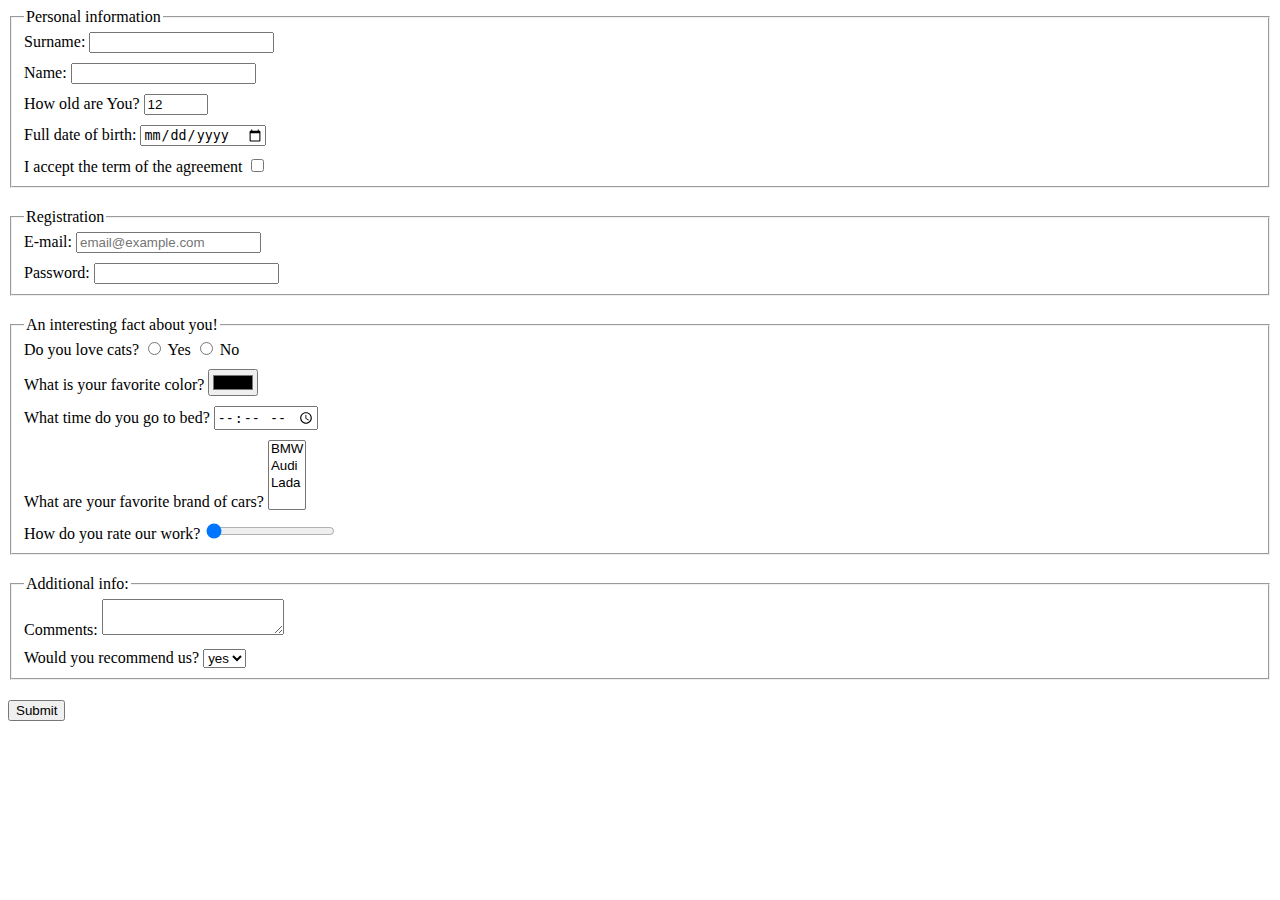
<file: index.html>
<!doctype html><html lang="en"><head><meta charset="UTF-8"><meta name="viewport" content="width=device-width, user-scalable=no, initial-scale=1.0, maximum-scale=1.0, minimum-scale=1.0"><meta http-equiv="X-UA-Compatible" content="ie=edge"><title>HTML Form</title><link rel="stylesheet" href="style.e52d7062.css"></head><body>  <script type="text/javascript" src="main.e97352c4.js"></script> <form action="https://mate-academy-form-lesson.herokuapp.com/create-application" method="post"> <fieldset class="field-set"> <legend>Personal information</legend> <label class="form-field"> Surname: <input type="text" class="field" name="surname" required minlength="2" maxlength="24" autocomplete="off"> </label> <label class="form-field"> Name: <input type="text" class="field" name="name" required minlength="2" maxlength="24" autocomplete="off"> </label> <label class="form-field"> How old are You? <input type="number" class="field" name="age" required value="12" min="1" max="100"> </label> <label class="form-field"> Full date of birth: <input type="date" class="field" name="birthDate" required> </label> <label> I accept the term of the agreement <input type="checkbox" class="field" name="term" required> </label> </fieldset> <fieldset class="field-set"> <legend>Registration</legend> <label class="form-field"> E-mail: <input type="email" class="field" name="email" placeholder="email@example.com" required> </label> <label> Password: <input type="password" class="field" name="password" required> </label> </fieldset> <fieldset class="field-set"> <legend>An interesting fact about you!</legend> <div class="form-field"> Do you love cats? <label> <input type="radio" class="field" name="loveCats" value="yes" required> Yes </label> <label> <input type="radio" class="field" name="loveCats" value="no" required> No </label> </div> <label class="form-field"> What is your favorite color? <input type="color" class="field" name="color" required> </label> <label class="form-field"> What time do you go to bed? <input type="time" class="field" name="time" required> </label> <label class="form-field"> What are your favorite brand of cars? <select name="car" multiple> <option value="bmw">BMW</option> <option value="audi">Audi</option> <option value="lada">Lada</option> </select> </label> <label> How do you rate our work? <input type="range" class="field" name="rate" required min="0" max="10" value="0"> </label> </fieldset> <fieldset class="field-set"> <legend>Additional info:</legend> <label class="form-field"> Comments: <textarea name="comments" cols="20" rows="2"></textarea> </label> <label> Would you recommend us? <select name="recommend"> <option value="yes">yes</option> <option value="no">no</option> </select> </label> </fieldset> <button type="submit">Submit</button> </form> </body></html>
</file>
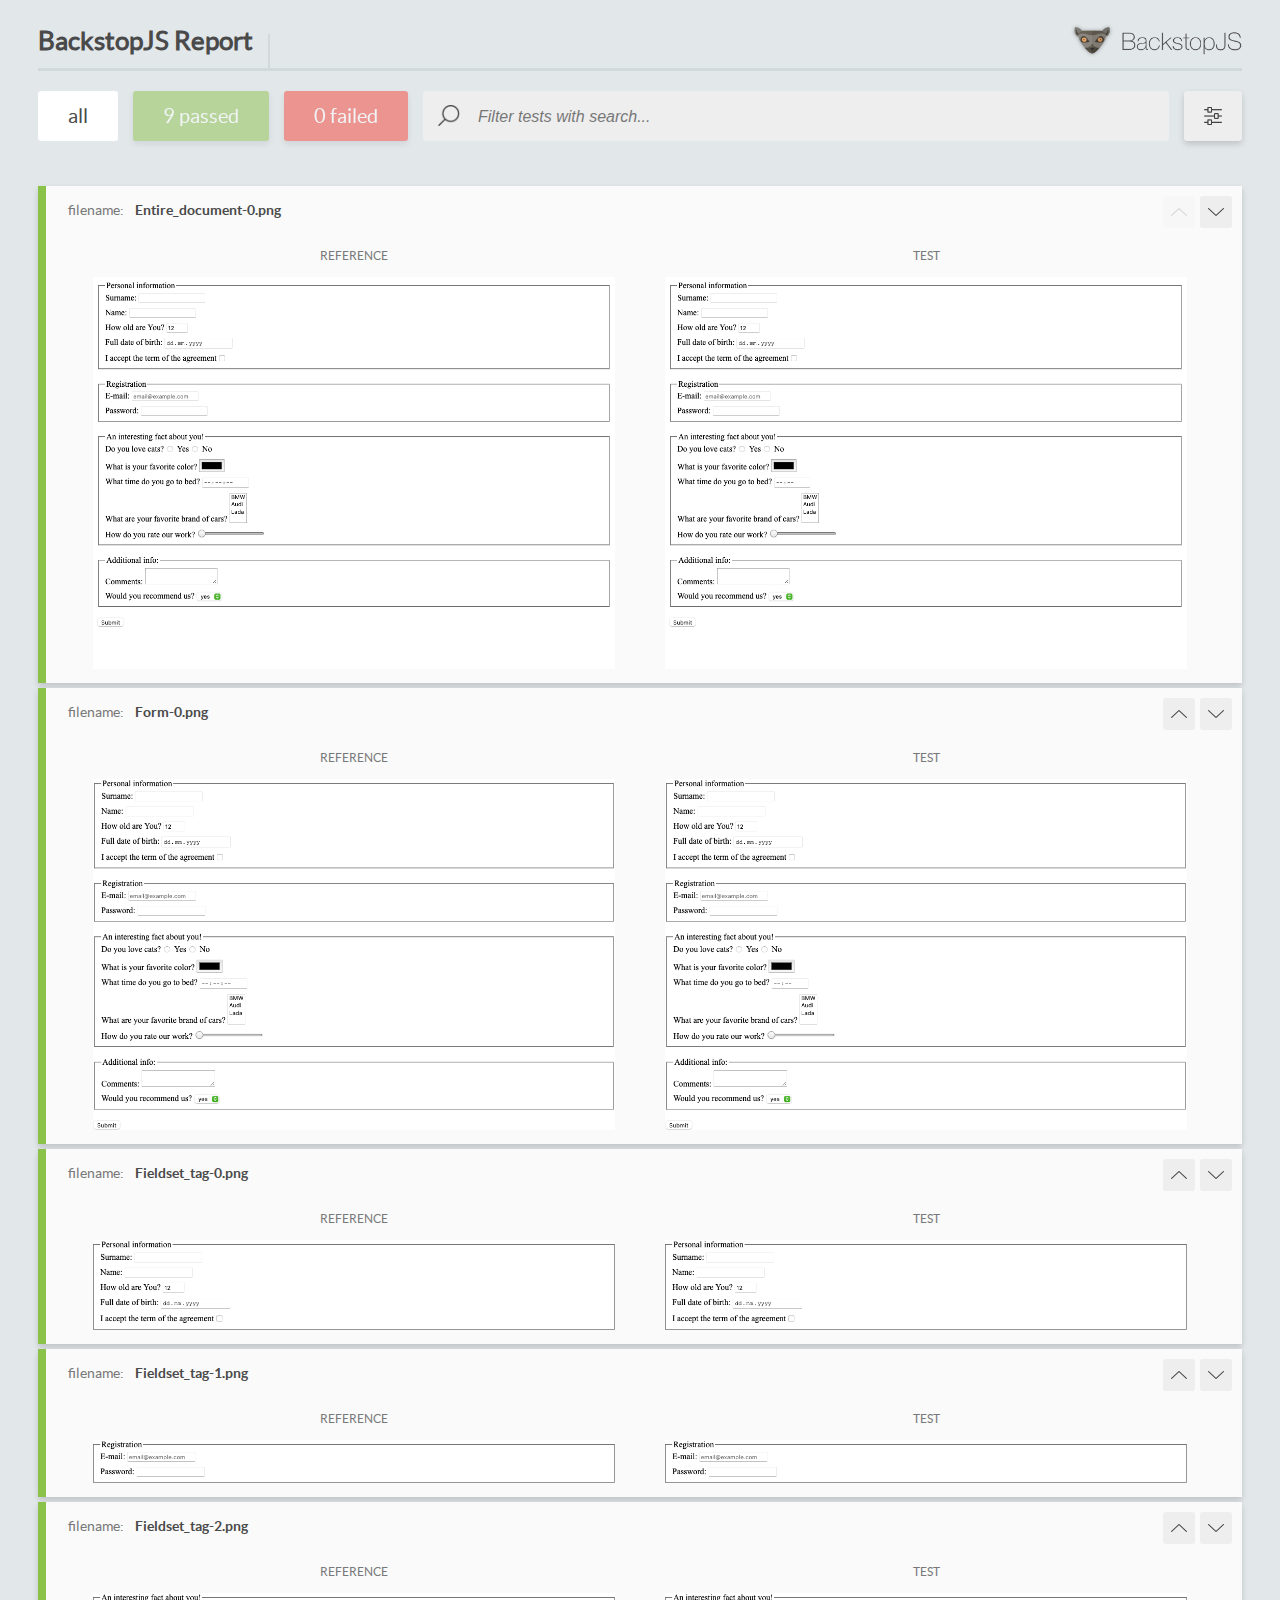
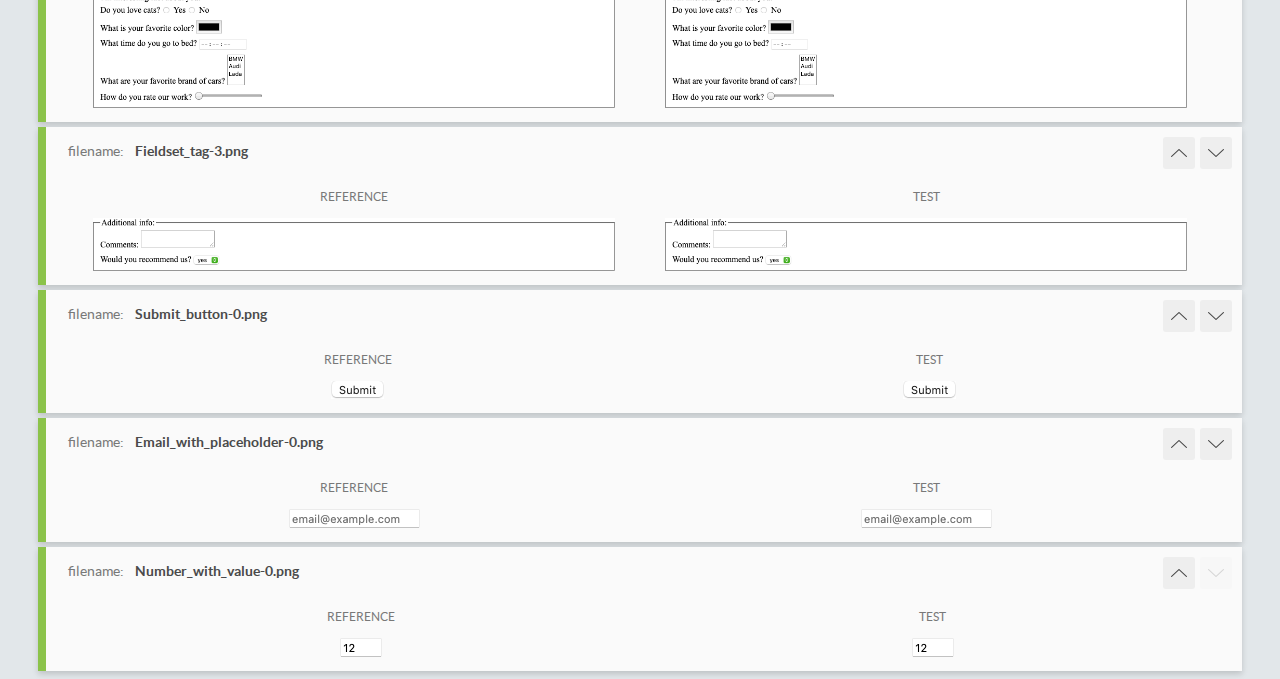
<file: report/html_report/index.html>
<!DOCTYPE html>
<html>
  <head>
    <meta charset="utf-8">
    <title>BackstopJS Report</title>

    <style>
      @font-face {
          font-family: 'latoregular';
          src: url('./assets/fonts/lato-regular-webfont.woff2') format('woff2'),
              url('./assets/fonts/lato-regular-webfont.woff') format('woff');
          font-weight: 400;
          font-style: normal;
      }
      @font-face {
          font-family: 'latobold';
          src: url('./assets/fonts/lato-bold-webfont.woff2') format('woff2'),
              url('./assets/fonts/lato-bold-webfont.woff') format('woff');
          font-weight: 700;
          font-style: normal;
      }

      .ReactModal__Body--open {
          overflow: hidden;
      }
      .ReactModal__Body--open .header {
        display: none;
      }

    </style>
  </head>
  <body style="background-color: #E2E7EA">
    <div id="root">

    </div>
    <script type="text/javascript">
      function report (report) { // eslint-disable-line no-unused-vars
        window.tests = report;
      }
    </script>
    <script type="text/javascript" src="config.js"></script>
    <script type="text/javascript" src="index_bundle.js"></script>
  </body>
</html>
</file>
<file: style.e52d7062.css>
.field-set{margin-bottom:20px}.form-field{display:block;margin-bottom:10px}
/*# sourceMappingURL=style.e52d7062.css.map */
</file>
